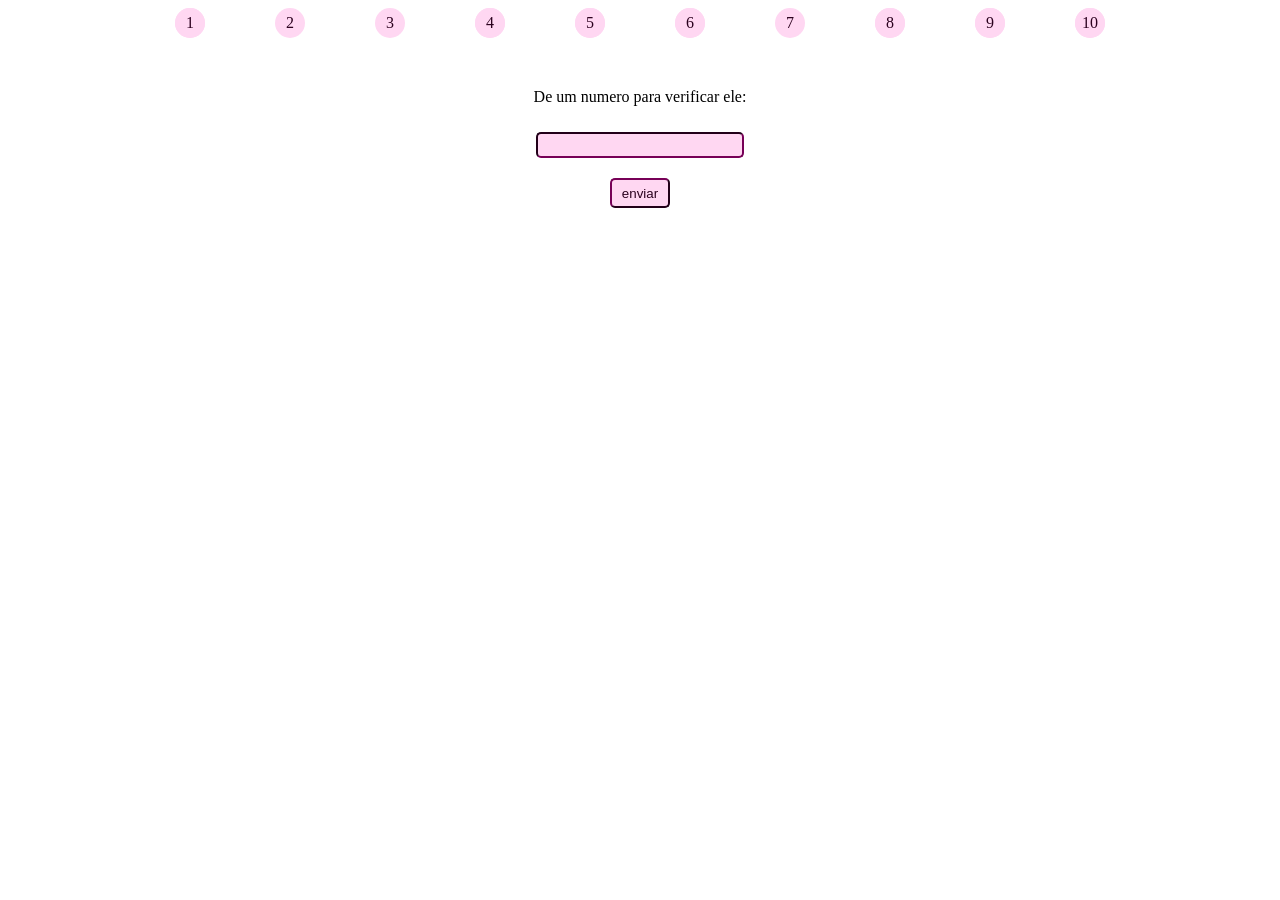
<file: index/2.html>
<!DOCTYPE html>
<html lang="pt-br">
<head>
    <meta charset="UTF-8">
    <meta name="viewport" content="width=device-width, initial-scale=1.0">
    <title>Document</title>
    <script src="../js/2.js"></script>
    <link rel="stylesheet" href="../css/style.css">

</head>
<body>
<nav class="header">
        <a href="1.html" class="box">
            <div class="box">
                1
            </div>
        </a>
        <a href="2.html" class="box">
            <div class="box-dados">
                <p>2</p>            
            </div>
        </a>
        <a href="3.html" class="box">

            <div class="box-dados">
                3
            </div>
        </a>
        <a href="4.html" class="box">

            <div class="box">
                4
            </div>
        </a>
        <a href="5.html" class="box">

            <div class="box">
                5
            </div>
        </a>
        <a href="6.html" class="box">

            <div class="box">
                6
            </div>
        </a>    
        <a href="7.html" class="box">

            <div class="box-7">
                7
            </div>
        </a>        
        <a href="8.html" class="box">

            <div class="box">
                8
            </div>
        </a>        
        <a href="9.html" class="box">

            <div class="box">
                9
            </div>
        </a>        
        <a href="10.html" class="box">

            <div class="box">
                10
            </div>
        </a>        
    </nav>
    <div>
        <p class="tag-p">De um numero para verificar ele:</p>
        <input type="number" id="verificar">
        <button onclick="posneg()">enviar</button>
        <p id="ver"></p>
    </div>
</body>
</html>
</file>
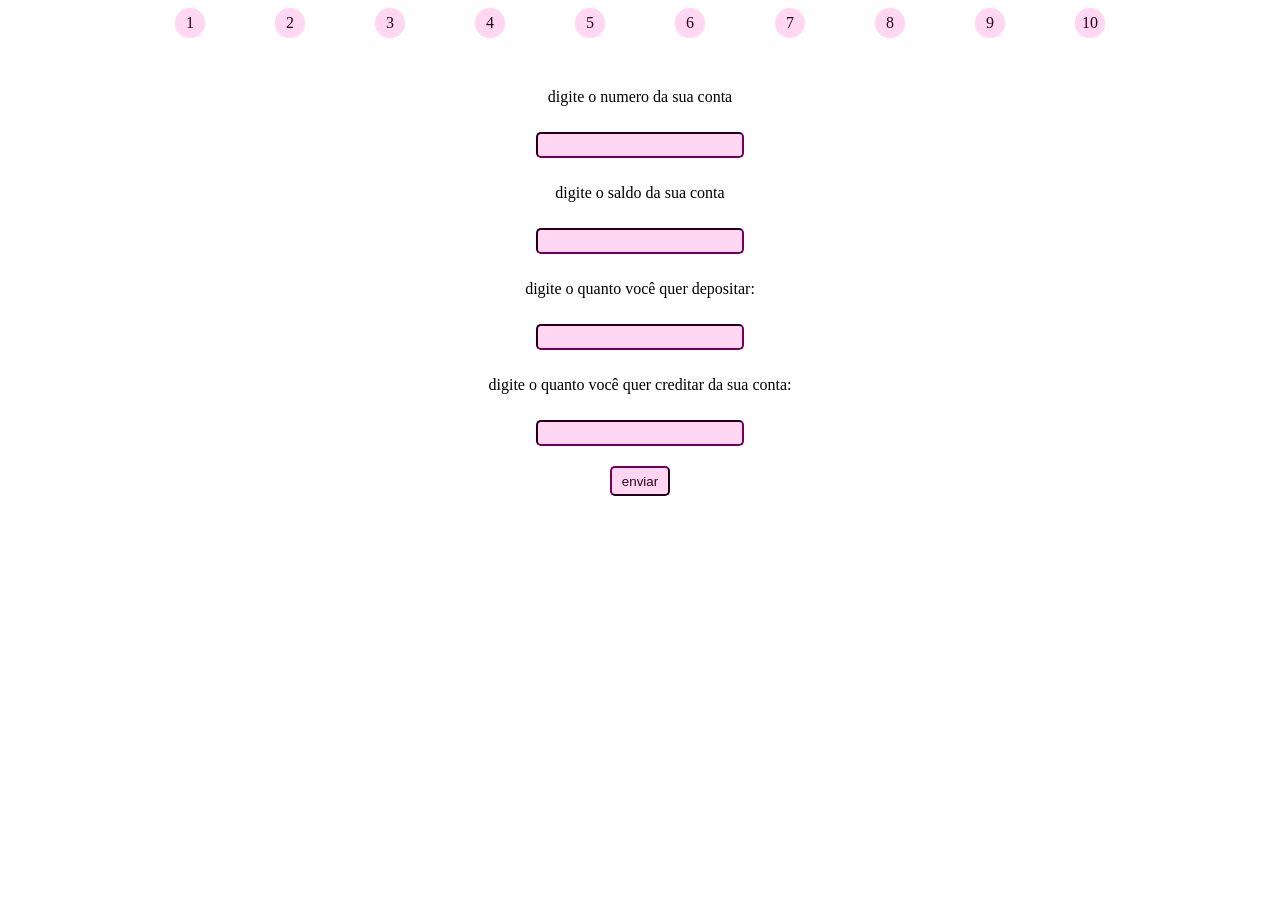
<file: index/4.html>
<!DOCTYPE html>
<html lang="pt-br">
<head>
    <meta charset="UTF-8">
    <meta name="viewport" content="width=device-width, initial-scale=1.0">
    <title>Document</title>
    <script src="../js/4.js"></script>
    <link rel="stylesheet" href="../css/style.css">
</head>
<body>
    <nav class="header">
        <a href="1.html" class="box">
            <div class="box">
                1
            </div>
        </a>
        <a href="2.html" class="box">
            <div class="box">
                2            
            </div>
        </a>
        <a href="3.html" class="box">

            <div class="box">
                3
            </div>
        </a>
        <a href="4.html" class="box">

            <div class="box">
                4
            </div>
        </a>
        <a href="5.html" class="box">

            <div class="box">
                5
            </div>
        </a>
        <a href="6.html" class="box">

            <div class="box">
                6
            </div>
        </a>    
        <a href="7.html" class="box">

            <div class="box-7">
                7
            </div>
        </a>        
        <a href="8.html" class="box">

            <div class="box">
                8
            </div>
        </a>        
        <a href="9.html" class="box">

            <div class="box">
                9
            </div>
        </a>        
        <a href="10.html" class="box">

            <div class="box">
                10
            </div>
        </a>        
    </nav>
    <div>
        <p class="tag-p">digite o numero da sua conta</p>
        <input type="number" id="conta">
        <p>digite o saldo da sua conta</p>
        <input type="number" id="saldo">
        <p>digite o quanto você quer depositar:</p>
        <input type="number" id="deposito">
        <p>digite o quanto você quer creditar da sua conta:</p>
        <input type="number" id="credito">
        <button onclick="ler()">enviar</button>
        <p id="resposta"></p>
    </div>
        
</body>
</html>
</file>
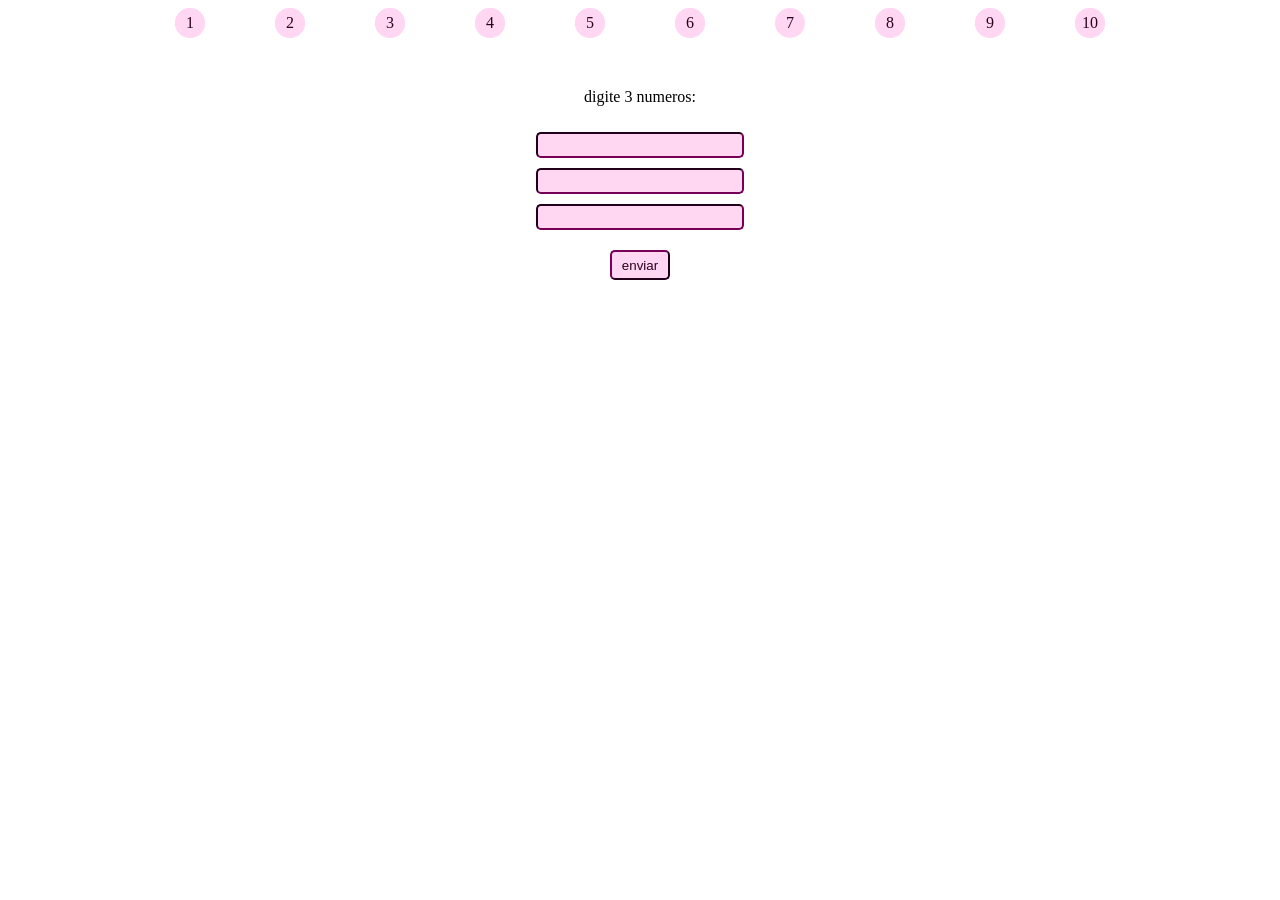
<file: index/6.html>
<!DOCTYPE html>
<html lang="pt-br">
<head>
    <meta charset="UTF-8">
    <meta name="viewport" content="width=device-width, initial-scale=1.0">
    <title>Document</title>
    <script src="../js/6.js"></script>
    <link rel="stylesheet" href="../css/style.css">
</head>
<body>
    <nav class="header">
        <a href="1.html" class="box">
            <div class="box">
                1
            </div>
        </a>
        <a href="2.html" class="box">
            <div class="box">
                2            
            </div>
        </a>
        <a href="3.html" class="box">

            <div class="box">
                3
            </div>
        </a>
        <a href="4.html" class="box">

            <div class="box">
                4
            </div>
        </a>
        <a href="5.html" class="box">

            <div class="box">
                5
            </div>
        </a>
        <a href="6.html" class="box">

            <div class="box">
                6
            </div>
        </a>    
        <a href="7.html" class="box">

            <div class="box-7">
                7
            </div>
        </a>        
        <a href="8.html" class="box">

            <div class="box">
                8
            </div>
        </a>        
        <a href="9.html" class="box">

            <div class="box">
                9
            </div>
        </a>        
        <a href="10.html" class="box">

            <div class="box">
                10
            </div>
        </a>        
    </nav>
    <div>
        <p class="tag-p">digite 3 numeros:</p>
        <input type="number" id="num1">
        <input type="number" id="num2">
        <input type="number" id="num3">
        <button onclick="menor()">enviar</button>
        <p id="resposta"></p>
        <p id="resposta2"></p>
    </div>
</body>
</html>
</file>
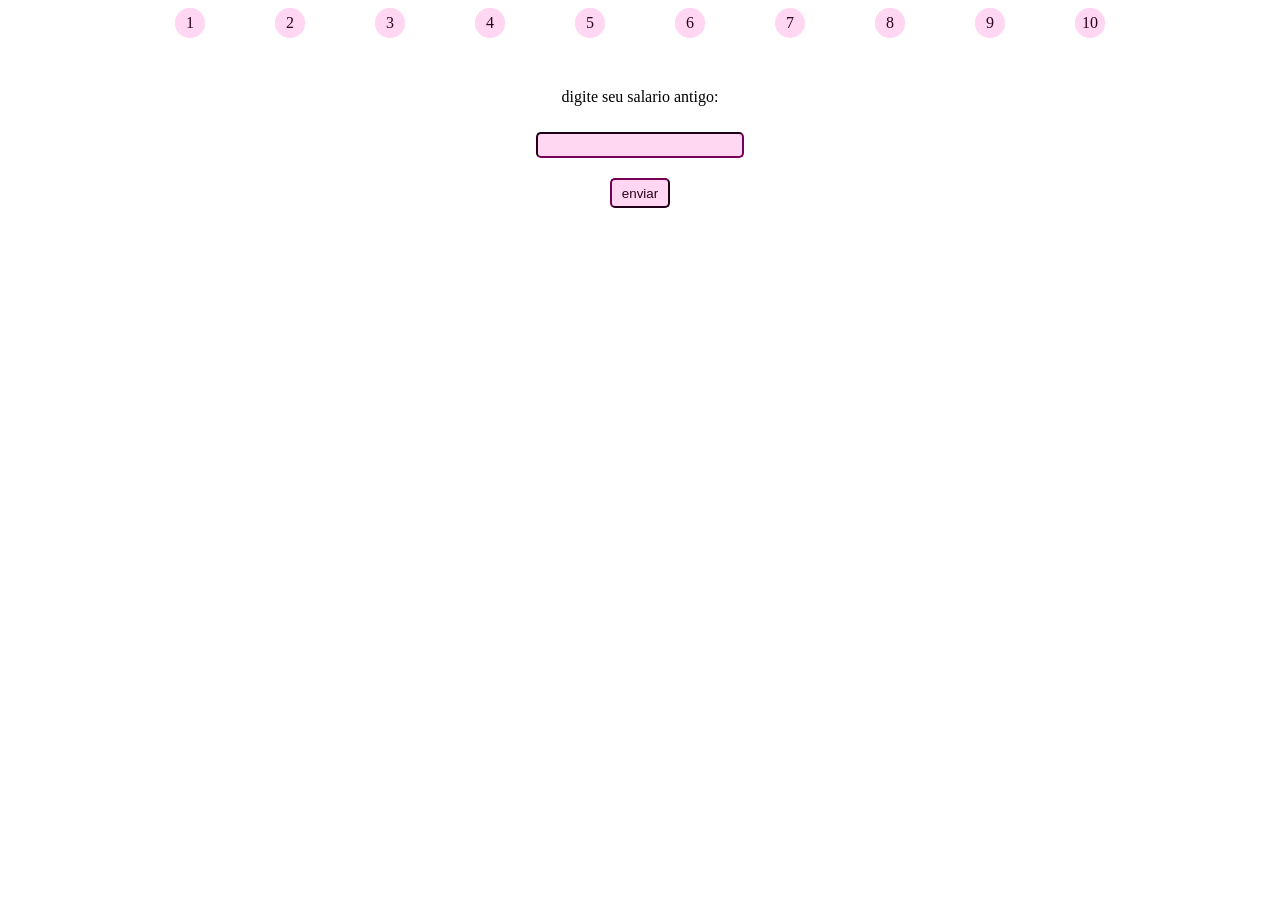
<file: index/7.html>
<!DOCTYPE html>
<html lang="pt-br">
<head>
    <meta charset="UTF-8">
    <meta name="viewport" content="width=device-width, initial-scale=1.0">
    <title>Document</title>
    <script src="../js/7.js"></script>
    <link rel="stylesheet" href="../css/style.css">
</head>
<body>
    <nav class="header">
        <a href="1.html" class="box">
            <div class="box">
                1
            </div>
        </a>
        <a href="2.html" class="box">
            <div class="box">
                2            
            </div>
        </a>
        <a href="3.html" class="box">

            <div class="box">
                3
            </div>
        </a>
        <a href="4.html" class="box">

            <div class="box">
                4
            </div>
        </a>
        <a href="5.html" class="box">

            <div class="box">
                5
            </div>
        </a>
        <a href="6.html" class="box">

            <div class="box">
                6
            </div>
        </a>    
        <a href="7.html" class="box">

            <div class="box-7">
                7
            </div>
        </a>        
        <a href="8.html" class="box">

            <div class="box">
                8
            </div>
        </a>        
        <a href="9.html" class="box">

            <div class="box">
                9
            </div>
        </a>        
        <a href="10.html" class="box">

            <div class="box">
                10
            </div>
        </a>        
    </nav>
    <div>
        <p class="tag-p">digite seu salario antigo:</p>
        <input type="number" id="salario">
        <button onclick="reajuste()">enviar</button>
        <p id="antes-reajuste"></p>
        <p id="porcentual-aumento"></p>
        <p id="aumento"></p>
        <p id="novo-salario"></p>
    </div>
</body>
</html>
</file>
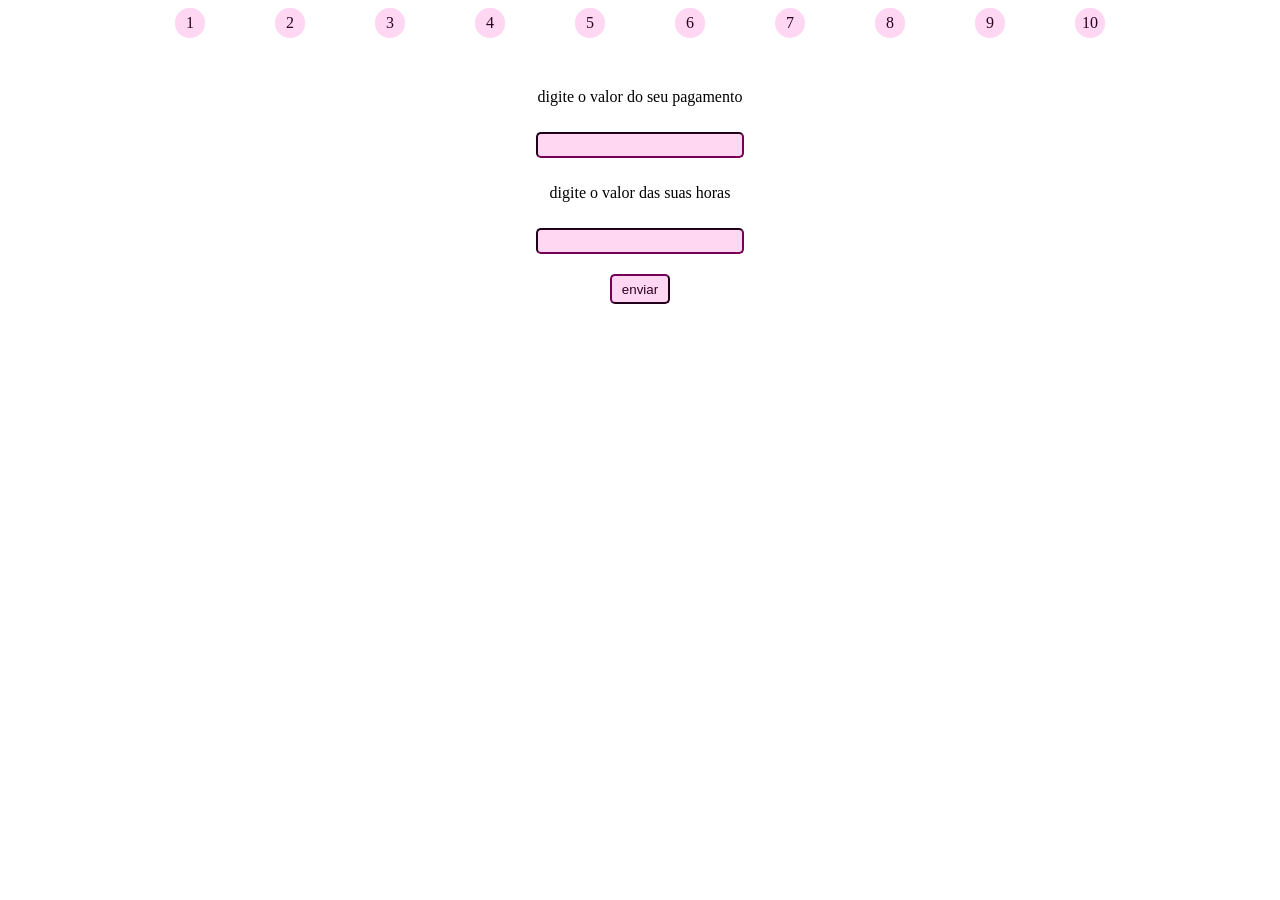
<file: index/8.html>
<!DOCTYPE html>
<html lang="pt-br">
<head>
    <meta charset="UTF-8">
    <meta name="viewport" content="width=device-width, initial-scale=1.0">
    <title>Document</title>
    <script src="../js/8.js"></script>
    <link rel="stylesheet" href="../css/style.css">

</head>
<body>
    <nav class="header">
        <a href="1.html" class="box">
            <div class="box">
                1
            </div>
        </a>
        <a href="2.html" class="box">
            <div class="box">
                2            
            </div>
        </a>
        <a href="3.html" class="box">

            <div class="box">
                3
            </div>
        </a>
        <a href="4.html" class="box">

            <div class="box">
                4
            </div>
        </a>
        <a href="5.html" class="box">

            <div class="box">
                5
            </div>
        </a>
        <a href="6.html" class="box">

            <div class="box">
                6
            </div>
        </a>    
        <a href="7.html" class="box">

            <div class="box-7">
                7
            </div>
        </a>        
        <a href="8.html" class="box">

            <div class="box">
                8
            </div>
        </a>        
        <a href="9.html" class="box">

            <div class="box">
                9
            </div>
        </a>        
        <a href="10.html" class="box">

            <div class="box">
                10
            </div>
        </a>        
    </nav>
    <div>

        <p class="tag-p">digite o valor do seu pagamento</p>
        <input type="number" id="valor-hora">
        <p class="teg-p">digite o valor das suas horas</p>
        <input type="number" id="tempo">
        <button onclick="pagamento()">enviar</button>
        <p id="bruto"></p>
        <p id="ir"></p>
        <p id="inss"></p>
        <p id="fgts"></p>
        <p id="descontos"></p>
        <p id="liquido"></p>
    </div>
</body>
</html>
</file>
<file: css/style.css>
@import url('header.css');


:root{
    --color-primary-1: rgb(255, 255, 255);
    --color-primary-2: rgb(43, 1, 30);
    --color-primary-3: rgb(255, 215, 242);
    --color-primary-4: rgb(119, 0, 87);
}

body{
    background-color: var(--color-primary-1);
}

div{
    display: flex;
    justify-content: center;
    align-items: center;
    flex-direction: column;
    gap: 10px;
}
button{
    border-color: var(--color-primary-4);
    color: var(--color-primary-2);
    background-color: var(--color-primary-3);
    margin-top: 10px;
    width: 60px;
    height: 30px;
    border-radius: 5px;
}
.tag-p{
    display: flex;
    margin-top: 50px;
}
input{
    border-color: var(--color-primary-4);
    background-color: var(--color-primary-3);
    width: 200px;
    height: 20px;
    border-radius: 5px;

}
</file>
